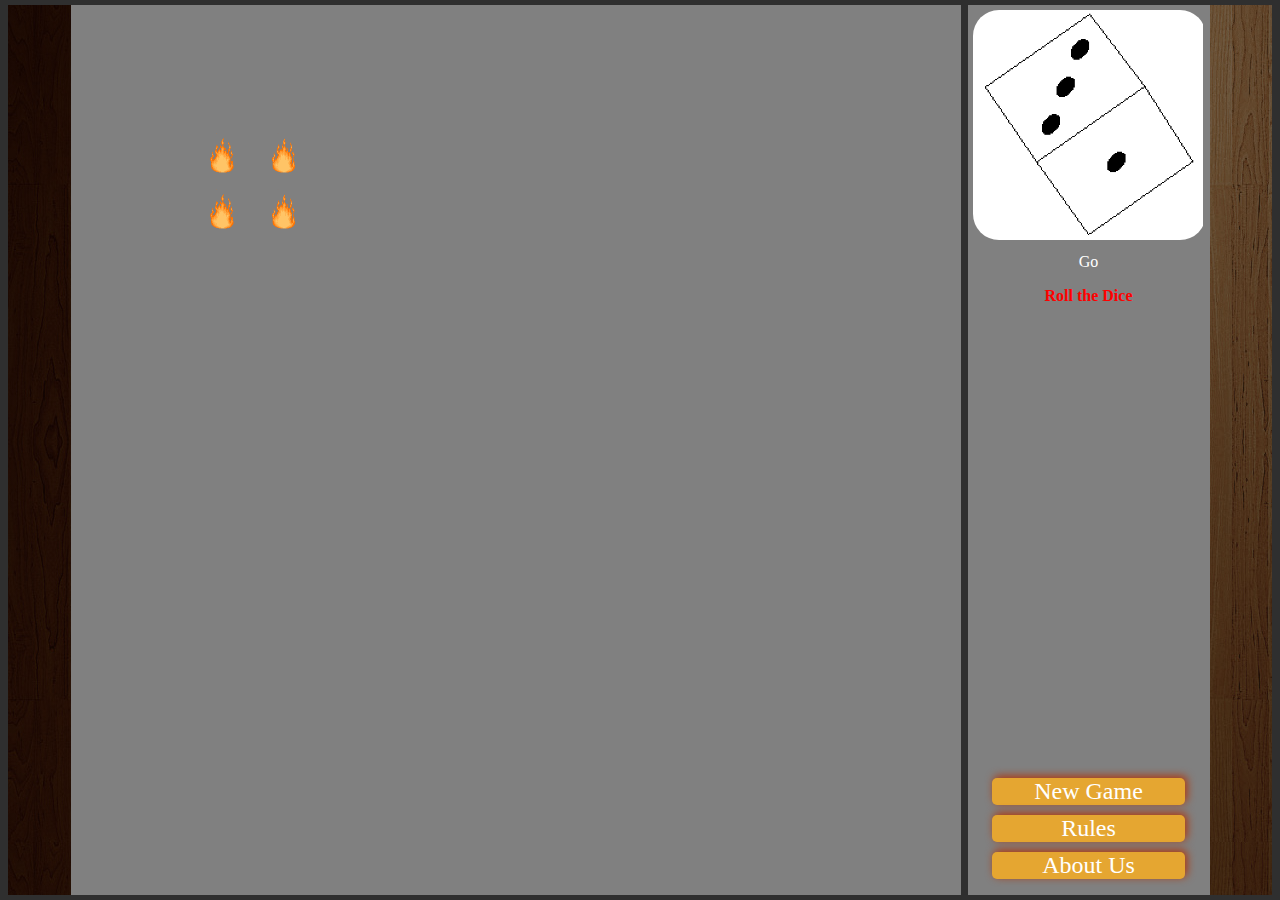
<file: index.html>
<!DOCTYPE html>
<html lang="en">
<head>
	<meta charset="UTF-8">
	<title>Не се сърди ЧоВеЧе</title>
	<link rel="stylesheet" href="css/styles.css">
</head>
<body>
	<div id="playGround" style="display: none">
		<!-- gameboard section -->
	    <div id="main">
	        <canvas id="playboard"></canvas>
	        <canvas id="gameboard"></canvas>	        
	    </div>
	    <!-- controls section -->
	    <div id="side">
		    <div id="dice-section">
				<canvas id="dice" onclick="randomNum()"></canvas>
				<p>Go</p>
				<p id="player">Roll the Dice</p>	
	    		<p id="badtext"></p>
			</div>
		    <div id="buttondiv">
				<!-- button -->
		    </div>
		    <div style="display:none;">
		        <img id="redplayer" src="images/redplayer.png" /> 
				 <img id="blueplayer" src="images/blueplayer.png" /> 
				 <img id="greenplayer" src="images/greenplayer.png" /> 
				 <img id="yellowplayer" src="images/yellowplayer.png"/>
		    </div>
		    <!-- game menu -->
		    <div id="menu">
		    	<ul>
		    		<li><a href="index.html" title="Start new game">New Game</a></li>
		    		<li><a href="rules.html" title="Game rules">Rules</a></li>
		    		<li><a href="about.html" title="See the creators team">About Us</a></li>
		    	</ul>
		    </div>
	    </div>
	</div>
	<script type="text/javascript" src="js/player.js"></script>	
	<script type="text/javascript" src="js/ludoGame.js"></script>
	<!-- <script type="text/javascript" src="js/dice.js"></script> -->
	<script type="text/javascript" src="js/framework.js"></script>		 	
</body>
</html>
</file>
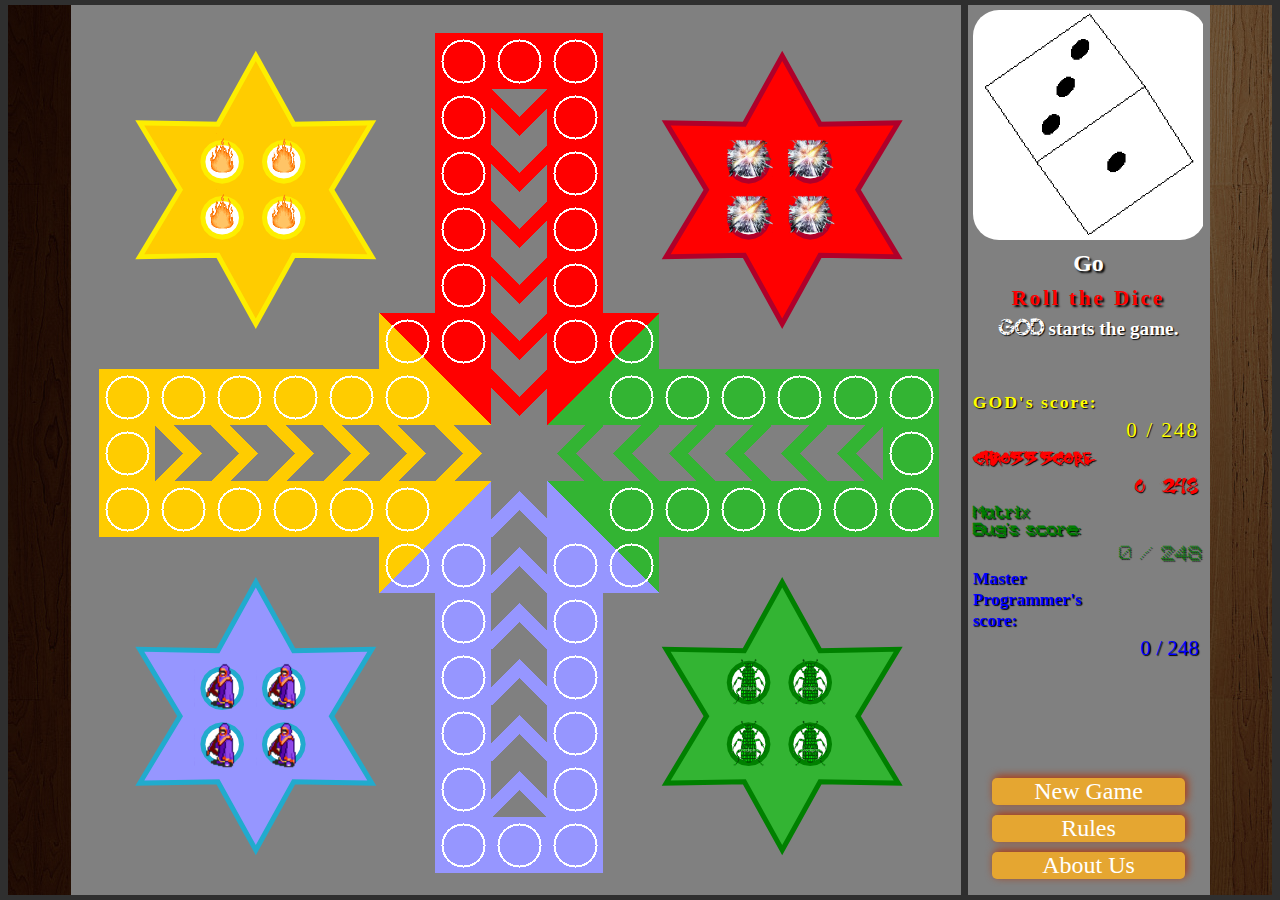
<file: CompletedGameLogic/index.html>
<!DOCTYPE html>
<html lang="en">
<head>
	<meta charset="UTF-8">
	<title>Не се сърди ЧоВеЧе</title>
	<link rel="stylesheet" href="css/styles.css">
</head>
<body>
	<div id="playGround" style="display: none">
		<!-- gameboard section -->
	    <div id="main">
	        <canvas id="playboard"></canvas>
	        <canvas id="gameboard"></canvas>	        
	    </div>
	    <!-- controls section -->
	    <div id="side">
		    <div id="dice-section">
				<canvas id="dice" onclick="randomNum()"></canvas>
				<p>Go</p>
				<p id="player">Roll the Dice</p>	
	    		<p id="badtext">GOD starts the game.</p>
			</div>
			<div id="scores">
				<div>
					<header>GOD's score:</header>
					<p id="gscore"></p>
				</div>
				<div>
					<header>Chaos's score:</header>
					<p id="b1score"></p>
				</div>
				<div>
					<header>Matrix</br>Bug's score:</header>
					<p id="b2score"></p>
				</div>
				<div>
					<header>Master</br>Programmer's</br> score:</header>
					<p id="pscore"></p>
				</div>
			</div>
		    <div id="buttondiv">
				<!-- button -->
		    </div>
		    <div style="display:none;">
		        <img id="redplayer" src="images/redplayer.png" /> 
				<img id="blueplayer" src="images/blueplayer.png" />
				<img id="greenplayer" src="images/greenplayer.png" />
				<img id="yellowplayer" src="images/yellowplayer.png"/>
		    </div>
		    <!-- game menu -->
		    <div id="menu">
		    	<ul>
		    		<li><a href="index.html" title="Start new game">New Game</a></li>
		    		<li><a href="rules.html" title="Game rules">Rules</a></li>
		    		<li><a href="aboutUs.html" title="See the creators team">About Us</a></li>
		    	</ul>
		    </div>
	    </div>
	</div>
	<script type="text/javascript" src="js/player.js"></script>	
	<script type="text/javascript" src="js/ludoGame.js"></script>
	<!-- <script type="text/javascript" src="js/dice.js"></script> -->
	<script type="text/javascript" src="js/framework.js"></script>		 	
</body>
</html>
</file>
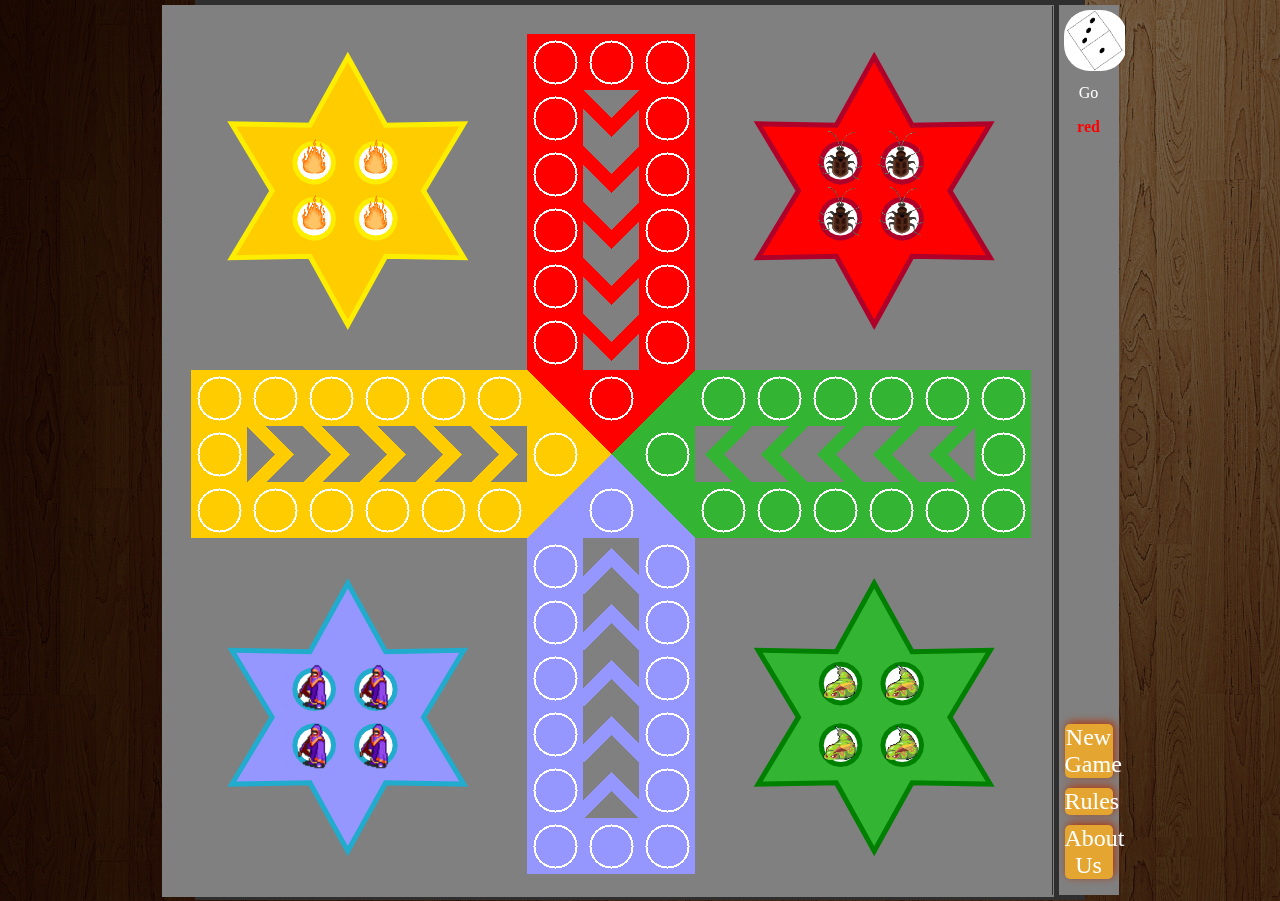
<file: GameLogic_REV1/index.html>
<!DOCTYPE html>
<html lang="en">
<head>
	<meta charset="UTF-8">
	<title>Не се сърди ЧоВеЧе</title>
	<link rel="stylesheet" href="css/styles.css">
</head>
<body>
	<div id="playGround" style="display: none">
		<!-- gameboard section -->
	    <div id="main">
	        <canvas id="playboard"></canvas>
	        <canvas id="gameboard"></canvas>	        
	    </div>
	    <!-- controls section -->
	    <div id="side">
		    <div id="dice-section">
				<canvas id="dice" onclick="randomNum()"></canvas>
				<p>Go</p>
				<p id="player">red</p>	
	    		<p id="badtext"></p>
			</div>
		    <div id="buttondiv">
				<!-- button -->
		    </div>
		    <div style="display:none;">
		        <img id="redplayer" src="images/redplayer.png" /> 
				 <img id="blueplayer" src="images/blueplayer.png" /> 
				 <img id="greenplayer" src="images/greenplayer.png" /> 
				 <img id="yellowplayer" src="images/yellowplayer.png"/>
		    </div>
		    <!-- game menu -->
		    <div id="menu">
		    	<ul>
		    		<li><a href="index.html" title="Start new game">New Game</a></li>
		    		<li><a href="rules.html" title="Game rules">Rules</a></li>
		    		<li><a href="about.html" title="See the creators team">About Us</a></li>
		    	</ul>
		    </div>
	    </div>
	</div>
	<script type="text/javascript" src="js/player.js"></script>	
	<script type="text/javascript" src="js/ludoGame.js"></script>
	<!-- <script type="text/javascript" src="js/dice.js"></script> -->
	<script type="text/javascript" src="js/framework.js"></script>		 	
</body>
</html>
</file>
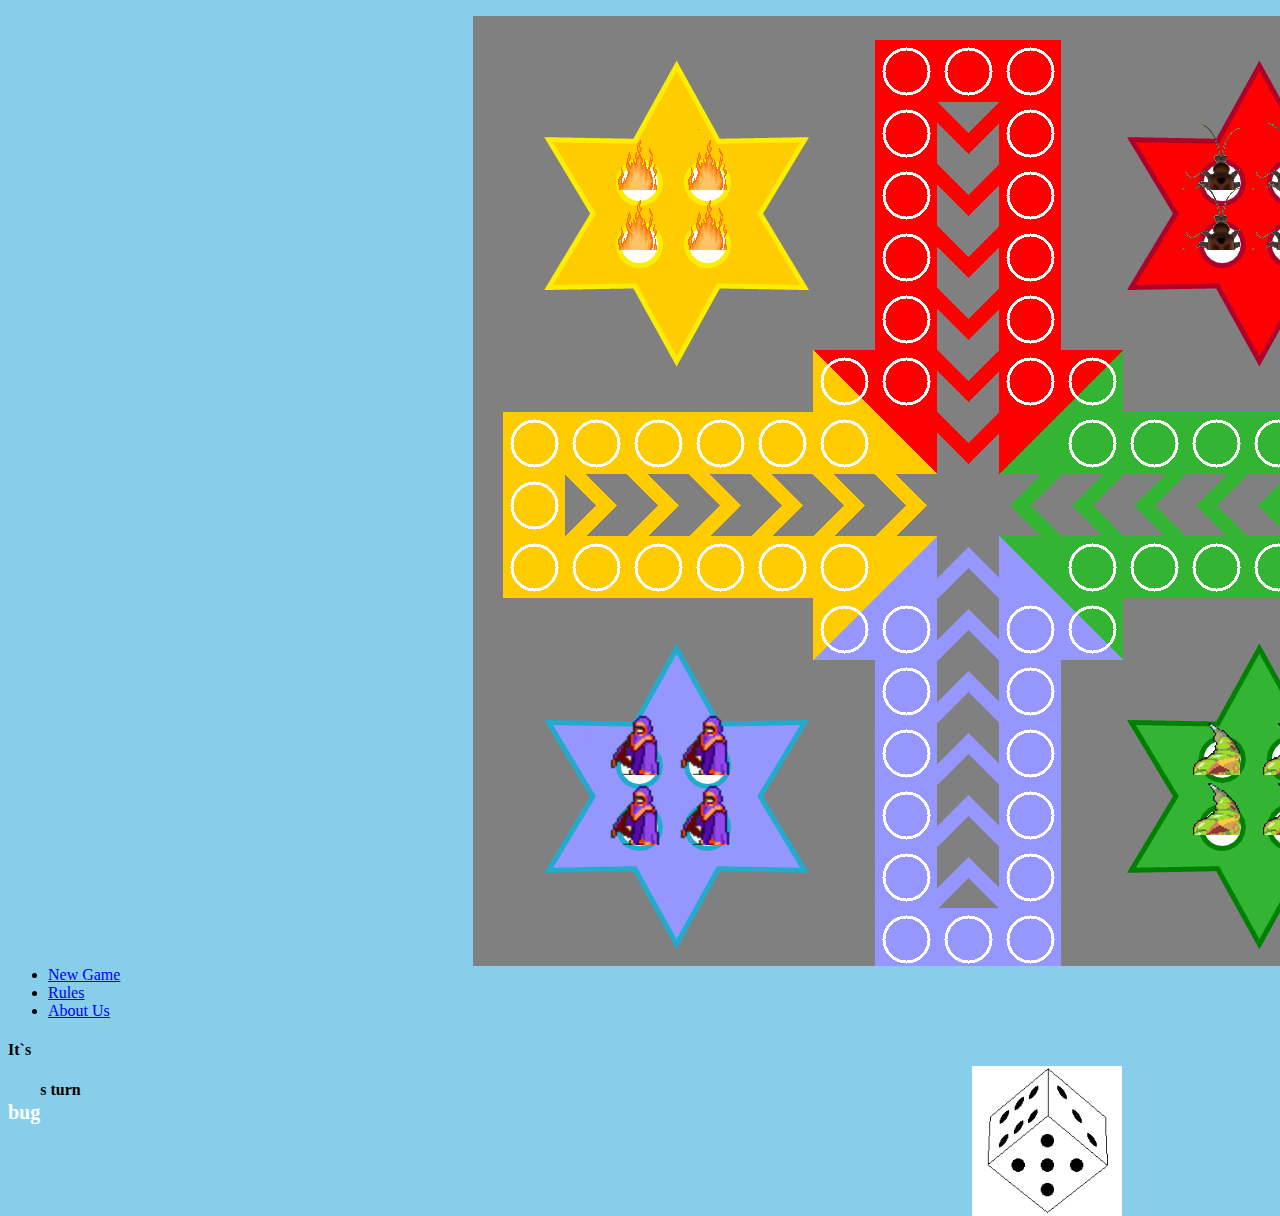
<file: Working Ugly/index.html>
<!DOCTYPE html>
<html>
<head lang="en">
    <meta charset="UTF-8">
    <title>Ludo Game</title>
    <script src="Script/LudoScript.js"></script>
    <link href="Style/LudoStyle.css" rel="stylesheet"/>
</head>
<body>
    <main>
        <section id="board"></section>

        <div id="dice" onclick="diceRoll()"></div>

        <div id="bug1" onclick="randomMove('bug',1)"></div>
        <div id="bug2" onclick="randomMove('bug',2)"></div>
        <div id="bug3" onclick="randomMove('bug',3)"></div>
        <div id="bug4" onclick="randomMove('bug',4)"></div>

        <div id="slime1" onclick="randomMove('slime',1)"></div>
        <div id="slime2" onclick="randomMove('slime',2)"></div>
        <div id="slime3" onclick="randomMove('slime',3)"></div>
        <div id="slime4" onclick="randomMove('slime',4)"></div>

        <div id="programmer1" onclick="randomMove('programmer',1)"></div>
        <div id="programmer2" onclick="randomMove('programmer',2)"></div>
        <div id="programmer3" onclick="randomMove('programmer',3)"></div>
        <div id="programmer4" onclick="randomMove('programmer',4)"></div>

        <div id="fire1" onclick="randomMove('fire',1)"></div>
        <div id="fire2" onclick="randomMove('fire',2)"></div>
        <div id="fire3" onclick="randomMove('fire',3)"></div>
        <div id="fire4" onclick="randomMove('fire',4)"></div>

        <div id="menu">
            <ul>
                <li><a href="index.html" title="Start new game">New Game</a></li>
                <li><a href="rules.html" title="Game rules">Rules</a></li>
                <li><a href="about.html" title="See the creators team">About Us</a></li>
            </ul>
        </div>

        <h4 id="uselesstext1">It`s </h4><h3 id="player" style="float:left;">bug</h3><h4 id="uselesstext2">s turn</h4>
        <p id="badtext" style="float:left;"></p>
    </main>

</body>
</html>
</file>
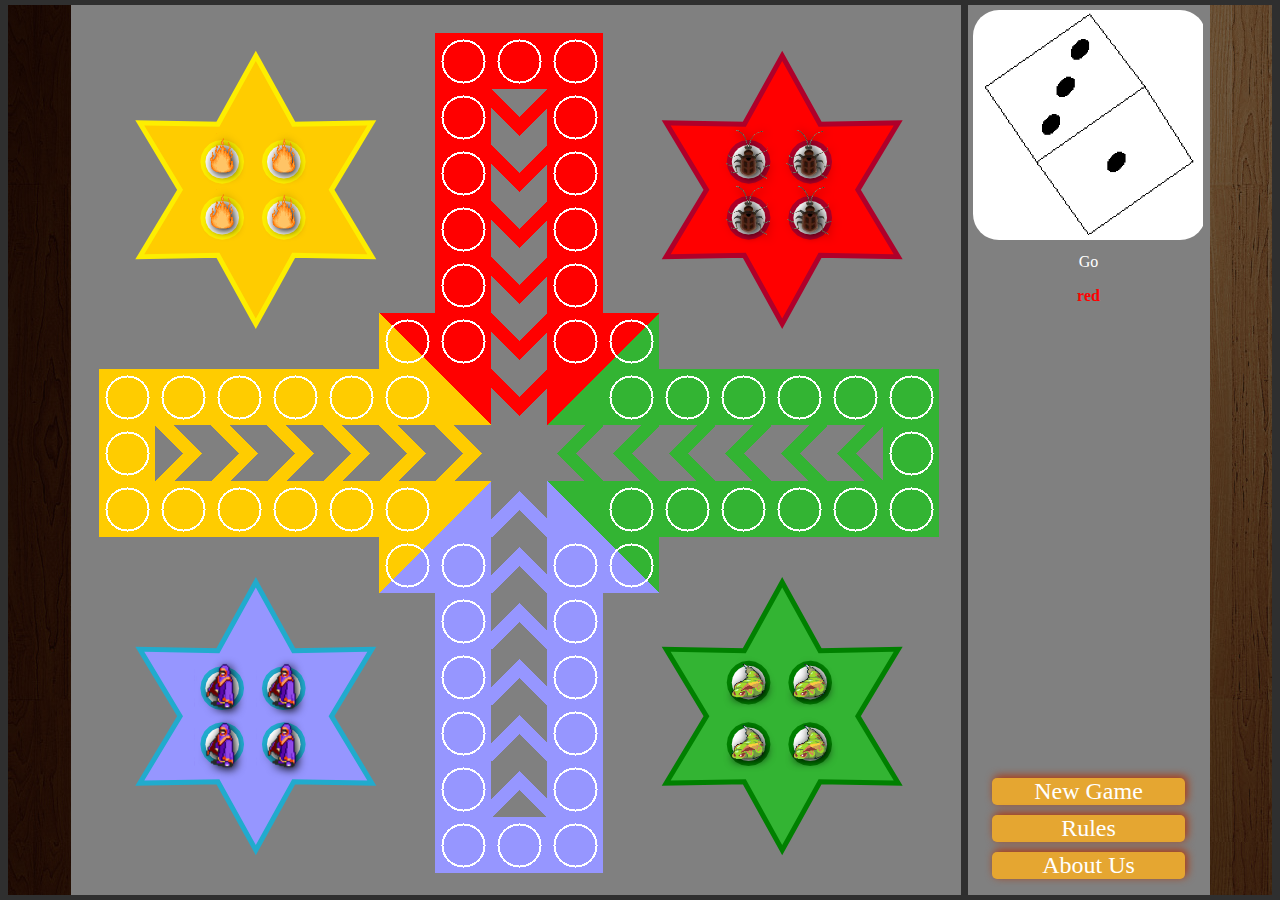
<file: Back-up-plan/Main/index.html>
<!DOCTYPE html>
<html lang="en">
<head>
	<meta charset="UTF-8">
	<title>Не се сърди ЧоВеЧе</title>
	<link rel="stylesheet" href="css/styles.css">
</head>
<body>
	<div id="playGround" style="display: none">
		<!-- gameboard section -->
	    <div id="main">
	        <canvas id="playboard"></canvas>
	        <canvas id="gameboard"></canvas>	        
	    </div>
	    <!-- controls section -->
	    <div id="side">
		    <div id="dice-section">
				<canvas id="dice" onclick="randomNum()"></canvas>
				<p>Go</p>
				<p id="player">red</p>	
	    		<p id="badtext"></p>
			</div>
		    <div id="buttondiv">
				<!-- button -->
		    </div>
		    <div style="display:none;">
		        <img id="redplayer" src="images/redplayer.png" /> 
				 <img id="blueplayer" src="images/blueplayer.png" /> 
				 <img id="greenplayer" src="images/greenplayer.png" /> 
				 <img id="yellowplayer" src="images/yellowplayer.png"/>
		    </div>
		    <!-- game menu -->
		    <div id="menu">
		    	<ul>
		    		<li><a href="index.html" title="Start new game">New Game</a></li>
		    		<li><a href="rules.html" title="Game rules">Rules</a></li>
		    		<li><a href="about.html" title="See the creators team">About Us</a></li>
		    	</ul>
		    </div>
	    </div>
	</div>
	<script type="text/javascript" src="js/ludoGame.js"></script>
	<script type="text/javascript" src="js/dice.js"></script>
	<script type="text/javascript" src="js/framework.js"></script>
    <script type="text/javascript" src="js/GameLogic.js"></script>
</body>
</html>
</file>
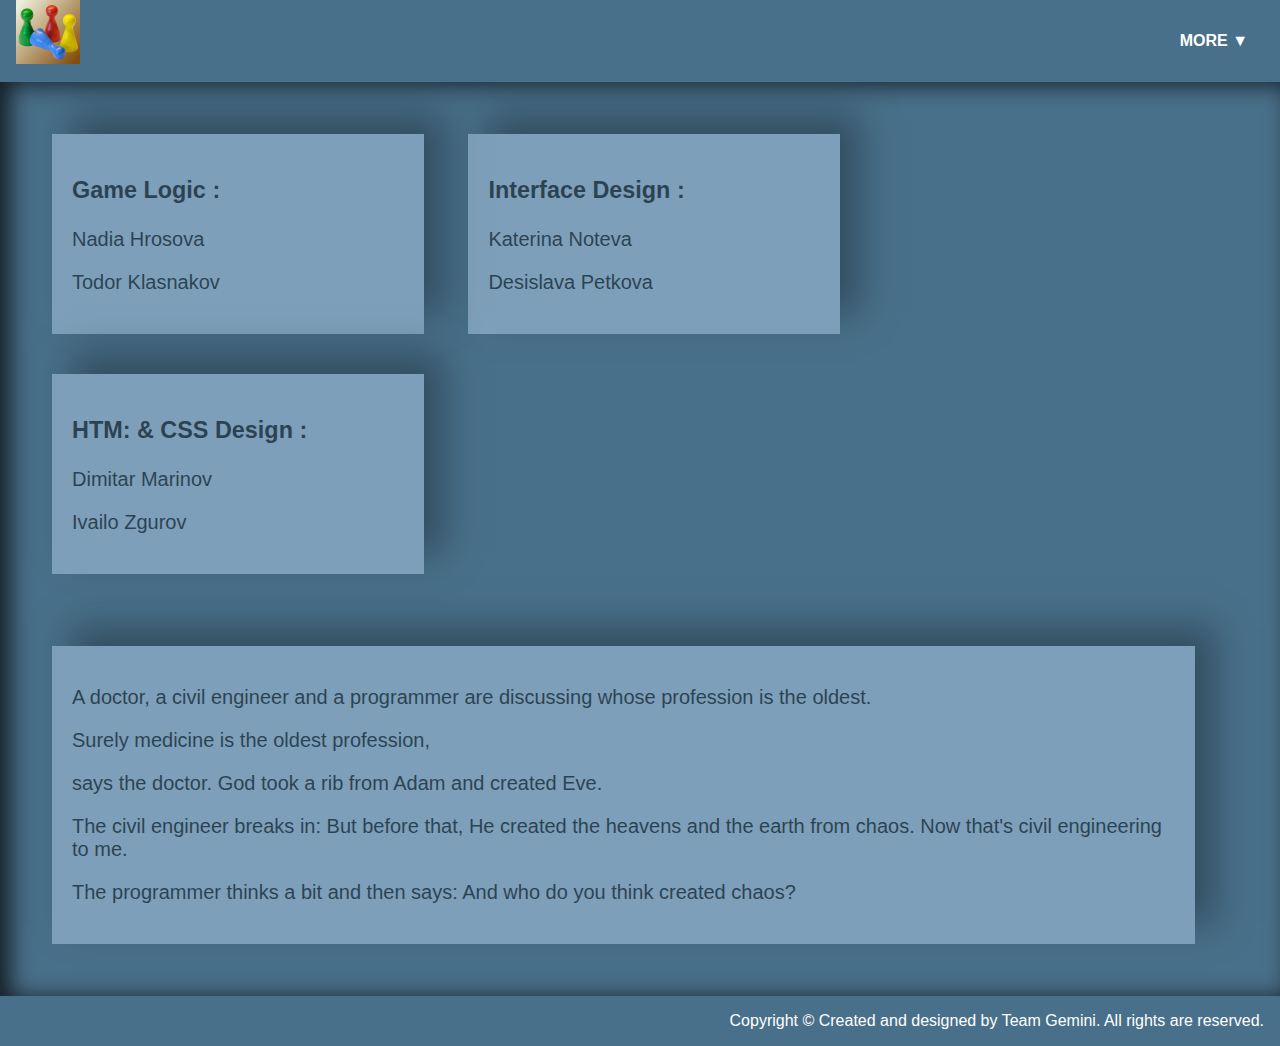
<file: aboutUs.html>
<!DOCTYPE html>
<html lang="en">
<head>
	<meta charset="UTF-8">
	<title>За Нас</title>
    <link href="css/aboutUsStyle.css" rel="stylesheet"/>
</head>
<body>
    <header>

        <div class="header navigation">
            <div id="logo">
                <a href="index.html" title="Ludo Game"><img src="images/ludoIcon.jpg" alt="Logo goes here" style='width:4em; height:4em' /></a>
            </div>
            <div id="menu">
                <button id="btn-menu" onclick="ShowMenu('menu')" >Menu</button>
                <nav>
                    <ul>

                        <li onclick="ShowMenu('sub-menu')" >
                            <span><a href="#">More</a></span>
                            <ul id="sun-menu">
                                <li><a href="index.html">New game</a></li>
                                <li><a href="rules.html">Rules</a></li>
                                <li><a href="aboutUs.html">About</a></li>
                            </ul>
                        </li>
                    </ul>
                </nav>
            </div>
        </div>

    </header>

    <main>
        <section>
            <article class="Game">
                <h3>Game Logic :</h3>
                <p>Nadia Hrosova</p>
                <p>Todor Klasnakov</p>
            </article>

            <article class="Game">
                <h3>Interface Design :</h3>
                <p>Katerina Noteva</p>
                <p>Desislava Petkova</p>
            </article>

            <article class="Game">
                <h3>HTM: & CSS Design :</h3>
                <p>Dimitar Marinov</p>
                <p>Ivailo Zgurov</p>
            </article>
        </section>

        <section>

            <article class="joke">
                <p>A doctor, a civil engineer and a programmer are discussing whose profession is the oldest.</p>Surely medicine is the oldest profession,
                <p>says the doctor. God took a rib from Adam and created Eve.</p>
                <p>The civil engineer breaks in: But before that, He created the heavens and the earth from chaos. Now that's civil engineering to me.</p>
                <p>The programmer thinks a bit and then says: And who do you think created chaos?</p>
            </article>
        </section>

    </main>

    <footer>
        <div>Copyright &copy; Created and designed by Team Gemini. All rights are reserved.</div>
    </footer>

	
</body>
</html>
</file>
<file: css/styles.css>
html, body {
    top:0;
    padding: 0;
    margin: 0 auto;
}
body{
    /*background: linear-gradient( rgba(0, 0, 0, 0.5), rgba(0, 0, 0, 0.5) ), url(../images/bg.jpg);    */
}

#playGround {
    display: flex;
    margin: 0 auto;
    /*width: 890px;*/
    justify-content: center;
    align-items: stretch;
    background-color: gray;
    border-top: solid 5px rgb(47, 47, 47);
    border-bottom: solid 5px rgb(47, 47, 47);
    border-left: solid 8px rgb(47, 47, 47);
    border-right: solid 8px rgb(47, 47, 47);
    box-sizing: border-box;
    background: linear-gradient( rgba(0, 0, 0, 0.5), rgba(0, 0, 0, 0.5) ), url(../images/bg.jpg);
    min-width: 505px;
}
#playboard {
    position: absolute;
    margin: 0;
    padding: 0;
    box-sizing: border-box;
    max-width: 76% !important;
}
#gameboard{
    max-height: 100%;
    max-width: 100%;
}
div#main {
    /* background-color: khaki; */
    /*margin: 0 auto;*/
    /*padding: 0; */
    background-color: gray;
    min-height: 400px;
    min-width: 400px;
}
div#side {
    /*width: 220px;*/
    border-left: solid 7px rgb(47, 47, 47);
    background-color: #808080;
    display: flex;
    flex-direction: column;
    justify-content: space-between;
    min-width: 100px;
}
div#dice-section {
    display: flex;
    flex-direction: column;   
}
#dice {
    background-image: url(../images/dice.gif);
    background-size: contain;
    background-repeat: no-repeat;
/*  width: 150px;
    height: 150px;
    float: left; */
    max-width: 100%;
}
div#dice-section canvas {
    padding: 4px 4px 1px 4px;
    border-radius: 26px;
    margin: 5px;
    width: 93%;
}
#dice-section > p {
    color: white;
    text-align: center;
    margin: 0.5em 0;
}
#dice-section #player {
    color: red;
    font-weight: bold;
}
#buttondiv {
    margin-top:0;
    padding-top:0;
}


#menu ul {
    list-style: none;
    padding: 0;
}
#menu ul li {
    width: 80%;
    background-color: rgb(229, 166, 49);
    margin: 10px auto;
    text-align: center;
    border-radius: 5px;
    font-size: 1.5em;
    box-shadow: 2px -2px 9px #B0360A;
}
#menu a {
    text-decoration: none;
    color: white;
}
</file>
<file: CompletedGameLogic/css/styles.css>
html, body {
    top:0;
    padding: 0;
    margin: 0 auto;
	
}
body{
 
}

@font-face {  
	font-family: Shoguns-Clan;
    src: url("Shoguns-Clan.ttf");
}

@font-face {
	font-family: Underodd;
    src: url(Underodd.ttf);
	
}

@font-face {
	font-family: Kocoon-Light;
    src: url(Kocoon-Light.otf);
	
}

#playGround {
    display: flex;
    margin: 0 auto;
    /*width: 890px;*/
    justify-content: center;
    align-items: stretch;
    background-color: gray;
    border-top: solid 5px rgb(47, 47, 47);
    border-bottom: solid 5px rgb(47, 47, 47);
    border-left: solid 8px rgb(47, 47, 47);
    border-right: solid 8px rgb(47, 47, 47);
    box-sizing: border-box;
    background: linear-gradient( rgba(0, 0, 0, 0.5), rgba(0, 0, 0, 0.5) ), url(../images/bg.jpg);
    min-width: 505px;
}
#playboard {
    position: absolute;
    margin: 0;
    padding: 0;
    box-sizing: border-box;
    max-width: 76% !important;
}
#gameboard{
    max-height: 100%;
    max-width: 100%;
}
div#main {
    /* background-color: khaki; */
    /*margin: 0 auto;*/
    /*padding: 0; */
    background-color: gray;
    min-height: 400px;
    min-width: 400px;
}
div#side {
    /*width: 220px;*/
    border-left: solid 7px rgb(47, 47, 47);
    background-color: #808080;
    display: flex;
    flex-direction: column;
    justify-content: space-between;
    min-width: 100px;
}
div#dice-section {
    display: flex;
    flex-direction: column;   
}
#dice {
    background-image: url(../images/dice.gif);
    background-size: contain;
    background-repeat: no-repeat;
/*  width: 150px;
    height: 150px;
    float: left; */
    max-width: 100%;
}
div#dice-section canvas {
    padding: 4px 4px 1px 4px;
    border-radius: 26px;
    margin: 5px;
    width: 93%;
}
#dice-section > p {
    color: white;
    text-align: center;
    margin: 0.2em 0;
}
#dice-section #player {
    color: red;
    font-weight: bold;
}
#buttondiv {
    margin-top:0;
    padding-top:0;
}


#menu ul {
    list-style: none;
    padding: 0;
}
#menu ul li {
    width: 80%;
    background-color: rgb(229, 166, 49);
    margin: 10px auto;
    text-align: center;
    border-radius: 5px;
    font-size: 1.5em;
    box-shadow: 2px -2px 9px #B0360A;
}
#menu a {
    text-decoration: none;
    color: white;
}

#player {
	display:inline;
	font-size:1.3em;
	text-shadow:2px 2px 2px black;
	letter-spacing:3px;
}

#scores {
    font-weight: bold;
    font-size: 1.1em;
    padding-left: 0.3em;
    width: 100%;
    box-sizing: border-box;
}

#scores>div {
	margin-bottom:0.2em;
	text-shadow:1px 1px 1px black;
}

#scores>div:nth-of-type(4) {
	color:blue;
	font-family:consolas;
}

#scores>div:nth-of-type(3) {
	color:green;
	font-family:Underodd;
	font-size:0.8em;
}

#scores>div:nth-of-type(2) {
	color:red;		
	font-family:Shoguns-Clan;
}

#scores>div:nth-of-type(1) {
	color:yellow;
	font-family:Impact;
	letter-spacing:2px;
}

#badtext {
	font-family:Kocoon-Light;
	font-size: 1.2em;
	font-weight:bold;
	text-shadow:1px 1px 1px black;
}

#scores p{
    margin: 5px 0;
    padding: 0 0.5em 0 0;
    text-align: right;
    font-size: 1.2em;
    font-weight: normal;
}

#dice-section>p:first-of-type {
	 font-size: 1.5em;
	 font-family:Verbana;
	 font-weight:bold;
	 text-shadow:2px 2px 2px black;
}
</file>
<file: GameLogic_REV1/css/styles.css>
html, body {
    top:0;
    padding: 0;
    margin: 0 auto;
}
body{
    background: linear-gradient( rgba(0, 0, 0, 0.5), rgba(0, 0, 0, 0.5) ), url(../img/bg.jpg);    
}

#playGround {
    display: flex;
    margin: 0 auto;
    width: 890px;
    justify-content: center;
    align-items: stretch;
    background-color: gray;
    border-top:solid 5px rgb(47, 47, 47);
    border-bottom: solid 5px rgb(47, 47, 47);
    border-left:solid 8px rgb(47, 47, 47);
    border-right:solid 8px rgb(47, 47, 47);
    box-sizing: border-box;
}
#playboard{
    position: absolute;
    margin: 0;
    padding: 0;
    	
}

#gameboard{
	background-color:grey;
	background:grey;
}
div#main {
    /* background-color: khaki; */
    margin: 0 auto;
    /*padding: 0; */
}
div#side{
    /*width: 220px;*/
    border-left: solid 7px rgb(47, 47, 47);
    background-color: grey;
    display: flex;
    flex-direction: column;
    justify-content: space-between;
}
div#dice-section{
    display: flex;
    flex-direction: column;   
}
#dice {
    background-image: url(../images/dice.gif);
    background-size: contain;
    background-repeat: no-repeat;
/*  width: 150px;
    height: 150px;
    float: left; */
    max-width: 100%;
}
div#dice-section canvas{
    padding: 4px 4px 1px 4px;
    border-radius: 26px;
    margin: 5px;
    width: 93%;
}
#dice-section > p{
    color: white;
    text-align: center;
    margin: 0.5em 0;
}
#dice-section #player {
    color: red;
    font-weight: bold;
}
#buttondiv{
    margin-top:0;
    padding-top:0;
}


#menu ul{
    list-style: none;
    padding: 0;
}
#menu ul li{
    width: 80%;
    background-color: rgb(229, 166, 49);
    margin: 10px auto;
    text-align: center;
    border-radius: 5px;
    font-size: 1.5em;
    box-shadow: 2px -2px 9px #B0360A;
}
#menu a{
    text-decoration: none;
    color: white;
}

img {
	transition: all 2s ease;
}
</file>
<file: Working Ugly/Style/LudoStyle.css>
body {
    background-color: skyblue;
}

#board {
    background: url("../resources/background.png");
    width: 960px;
    height: 950px;
    position: relative;
    float: left;
    margin-left: 465px;
}
#programmer1 {
    background: url("../resources/blueplayer.png");
    width: 70px;
    height: 70px;
    position: absolute;
    top:705px;
    left: 590px;
}
#programmer2 {
    background: url("../resources/blueplayer.png");
    width: 70px;
    height: 70px;
    position: absolute;
    top:705px;
    left: 660px;
}
#programmer3 {
    background: url("../resources/blueplayer.png");
    width: 70px;
    height: 70px;
    position: absolute;
    top:775px;
    left: 590px;
}
#programmer4 {
    background: url("../resources/blueplayer.png");
    width: 70px;
    height: 70px;
    position: absolute;
    top:775px;
    left: 660px;
}
#fire1{
    background: url("../resources/yellowplayer.png");
    width: 70px;
    height: 70px;
    position: absolute;
    top:180px;
    left: 590px;
}
#fire2{
    background: url("../resources/yellowplayer.png");
    width: 70px;
    height: 70px;
    position: absolute;
    top:180px;
    left: 660px;
}
#fire3{
    background: url("../resources/yellowplayer.png");
    width: 70px;
    height: 70px;
    position: absolute;
    top:120px;
    left: 660px;
}
#fire4{
    background: url("../resources/yellowplayer.png");
    width: 70px;
    height: 70px;
    position: absolute;
    top:120px;
    left: 590px;
}
#bug1{
    background: url("../resources/redplayer.png");
    width: 70px;
    height: 70px;
    position: absolute;
    top:120px;
    left: 1170px;
}
#bug2{
    background: url("../resources/redplayer.png");
    width: 70px;
    height: 70px;
    position: absolute;
    top:120px;
    left: 1240px;
}
#bug3{
    background: url("../resources/redplayer.png");
    width: 70px;
    height: 70px;
    position: absolute;
    top:180px;
    left: 1170px;
}
#bug4{
    background: url("../resources/redplayer.png");
    width: 70px;
    height: 70px;
    position: absolute;
    top:180px;
    left: 1240px;
}
#slime1 {
    background: url("../resources/greenplayer.png");
    width: 70px;
    height: 70px;
    position: absolute;
    top:765px;
    left: 1240px;
}
#slime2 {
    background: url("../resources/greenplayer.png");
    width: 70px;
    height: 70px;
    position: absolute;
    top:705px;
    left: 1240px;
}
#slime3 {
    background: url("../resources/greenplayer.png");
    width: 70px;
    height: 70px;
    position: absolute;
    top:705px;
    left: 1170px;
}
#slime4 {
    background: url("../resources/greenplayer.png");
    width: 70px;
    height: 70px;
    position: absolute;
    top:765px;
    left: 1170px;
}
#dice{
    background-image:url(../resources/dice.gif);
    background-size:contain;
    width:150px;height:150px;
    float:right;
    margin-right: 150px;
    margin-top: 100px;
}
#player {
    font-size: 20px;
    color: white;
}
</file>
<file: Back-up-plan/Main/css/styles.css>
html, body {
    top:0;
    padding: 0;
    margin: 0 auto;
}
body{
    /*background: linear-gradient( rgba(0, 0, 0, 0.5), rgba(0, 0, 0, 0.5) ), url(../images/bg.jpg);    */
}

#playGround {
    display: flex;
    margin: 0 auto;
    /*width: 890px;*/
    justify-content: center;
    align-items: stretch;
    background-color: gray;
    border-top: solid 5px rgb(47, 47, 47);
    border-bottom: solid 5px rgb(47, 47, 47);
    border-left: solid 8px rgb(47, 47, 47);
    border-right: solid 8px rgb(47, 47, 47);
    box-sizing: border-box;
    background: linear-gradient( rgba(0, 0, 0, 0.5), rgba(0, 0, 0, 0.5) ), url(../images/bg.jpg);
    min-width: 505px;
}
#playboard {
    position: absolute;
    margin: 0;
    padding: 0;
    box-sizing: border-box;
    max-width: 76% !important;
}
#gameboard{
    max-height: 100%;
    max-width: 100%;
}
div#main {
    /* background-color: khaki; */
    /*margin: 0 auto;*/
    /*padding: 0; */
    background-color: gray;
    min-height: 400px;
    min-width: 400px;
}
div#side {
    /*width: 220px;*/
    border-left: solid 7px rgb(47, 47, 47);
    background-color: #808080;
    display: flex;
    flex-direction: column;
    justify-content: space-between;
    min-width: 100px;
}
div#dice-section {
    display: flex;
    flex-direction: column;   
}
#dice {
    background-image: url(../images/dice.gif);
    background-size: contain;
    background-repeat: no-repeat;
/*  width: 150px;
    height: 150px;
    float: left; */
    max-width: 100%;
}
div#dice-section canvas {
    padding: 4px 4px 1px 4px;
    border-radius: 26px;
    margin: 5px;
    width: 93%;
}
#dice-section > p {
    color: white;
    text-align: center;
    margin: 0.5em 0;
}
#dice-section #player {
    color: red;
    font-weight: bold;
}
#buttondiv {
    margin-top:0;
    padding-top:0;
}


#menu ul {
    list-style: none;
    padding: 0;
}
#menu ul li {
    width: 80%;
    background-color: rgb(229, 166, 49);
    margin: 10px auto;
    text-align: center;
    border-radius: 5px;
    font-size: 1.5em;
    box-shadow: 2px -2px 9px #B0360A;
}
#menu a {
    text-decoration: none;
    color: white;
}
</file>
<file: css/aboutUsStyle.css>
html, body{
    height: auto;
    font-family: Arial;
}


main{
    background-image: url("http://images2.alphacoders.com/459/459548.jpg");
    -webkit-box-shadow: inset 10px 2px 23px 0px rgba(0,0,0,0.75);
    -moz-box-shadow: inset 10px 2px 23px 0px rgba(0,0,0,0.75);
    box-shadow: inset 10px 2px 23px 0px rgba(0,0,0,0.75);
}
header{
    background-color: #49708A;
}

article {
    background-color: rgb(204, 229, 255);
    margin: 1em;
    padding: 1em;
    -webkit-box-shadow: 1em -1em 1.7em 0em rgba(0, 0, 0, 0.75);
    -moz-box-shadow: 1em -1em 1.7em 0em rgba(0, 0, 0, 0.75);
    box-shadow: 1em -1em 1.7em 0em rgba(0, 0, 0, 0.75);
    opacity: 0.4;

}
.Game {
    width: 28%;
    font-size: 20px;
    color: black;
    display: inline-block;

}
.joke {
    width: 93%;
    font-size: 20px;
    color: black;
    display: inline-block;
}
footer {
    background-color: #49708A;
    color: white;
}

footer div{
    padding: 1em;
    text-align: center;
}
footer>div:first-child{
    text-align: right;
    flex-grow: 1;
}
#validators{
    text-align: left;
    flex-grow: 1;
}




@media only screen and (max-width: 2400px){

    html, body{
        height: 100%;
        font-family: Arial;
    }
    body{
        background-color: #49708A;
        margin: 0;
    }
    header{
        display: flex;
        padding: 0 1em;
        text-transform: uppercase;
        font-weight: bold;
        background-image:url("C:\Users\ivaylo\Documents\GitHub\Team-Gemini-\Team-Gemini-\img\bg.jpg");
    }
    .header.navigation{
        width: 100%;
        display: inline-flex;
        justify-content: space-between;

    }
    #btn-menu{
        display: none;
    }
    /*set the logo size*/
    div#logo{
        width: 255px;
    }

    /*navigation menu*/
    .navigation nav{
        align-self: flex-end;
    }
    nav a{
        text-decoration: none;
        color: white;
    }
    nav ul{
        position: relative;
        list-style-type: none;
        text-align: right;
        display: inline-flex;
        flex-direction: row;
    }
    .navigation>nav>ul{
        font-size: 1.1em;
        letter-spacing: 1px;
        display: flex;
        flex-direction: row;
        margin: 0 auto;
        align-items: flex-end;
    }
    nav>ul>li{
        padding: 1em;
        position: relative;
        align-self: baseline;
        border-top-left-radius: 0.5em;
        border-top-right-radius: 0.5em;
    }
    #menu>nav>ul>li>span>a:after{
        content: " \25BC";
    }
    /*sub menu*/

    ul ul{
        display: none;
        position: absolute;
        top: 100%;
        left: 0;
        background: #49708A;
        z-index: 1000;
        float: left;
        padding: 0;
        border-bottom-left-radius: 0.5em;
        border-bottom-right-radius: 0.5em;
    }
    ul ul li{
        white-space:nowrap;
        float: none;
        clear: both;
        text-align: left;
        padding: 0.5em;
        border-radius: 0.5em;
    }

    /* === hover effects for the menu  === */
    nav>ul>li:hover{
        background-color: #49708A;
    }
    nav>ul>li:hover > ul{
        display: block;
        padding: 0.5em;
        background-color: #8C8C8C;
    }
    nav>ul>li>ul>li:hover{
        background-color: #F3F3F3;
    }

    /*Webpage content section*/
    main{
        display: block;
        overflow: auto;
        min-height: 76.5vh;
        padding: 1em;

    }
    section{

        width: 95%;
        padding: 1em;
    }
    #news:first-letter,
    #events:first-letter,
    #video:first-letter{
        text-transform: uppercase;
        font-size: 3em;
    }

    /*=== Start FOOTER Start === */
    footer{
        position: relative;
        bottom: 0;
        width: 100%;
        overflow: hidden;
        clear: both;
        background-color: #49708A;
        display: inline-flex;
        flex-direction: row;
    }
    footer div{
        padding: 1em;
        text-align: center;
    }
    footer>div:first-child{
        text-align: right;
        flex-grow: 1;
    }
    #validators{
        text-align: left;
        flex-grow: 1;
    }
}

@media only screen and (max-width: 1024px) {

    .navigation nav{
        align-self:space-around;
        align-items: center;
    }
    /*remove the down arrow representing a submenu*/
    #menu>nav>ul>li>span>a:after{
        content: "";
    }
    nav > ul > li{
        padding: 0.5em;
        align-items
    }
    nav a{
        text-align: center;
    }
}

@media only screen and (max-width:  760px) {
    header{
        flex-direction: row-reverse;
        background-image:url("C:\Users\ivaylo\Documents\GitHub\Team-Gemini-\Team-Gemini-\img\bg.jpg");
    }
    #btn-menu{
        display: block;
        justify-content: flex-end;
        flex-grow: 1;

        border: none;
        background-color: #6BB06B;
        color: #FFF;
        margin: 1em 0.5em;
        font-size: 1.5em;
        width: 92%;
    }
    #btn-menu:after{
        content: "\25BC";
    }
    .header nav ul{
        display: none;
        text-align: left;
    }
    #menu{

        flex-grow: 1;
        display: block;
    }
    /*	#menu:active>nav>ul,
        #menu:hover>nav>ul{
            display: block;
            text-align: left;
            padding-left: 0;
        }*/
    nav>ul>li:hover > ul{
        display: block;
        padding: 0.5em;
        background-color: #F3F3F3;
    }
    ul ul{
        position: relative;
        margin-left: -0.5em;
        width: 100%;
        left: 0;
    }
    ul li ul li {
        padding-left: 1.2em;
    }
}
</file>
